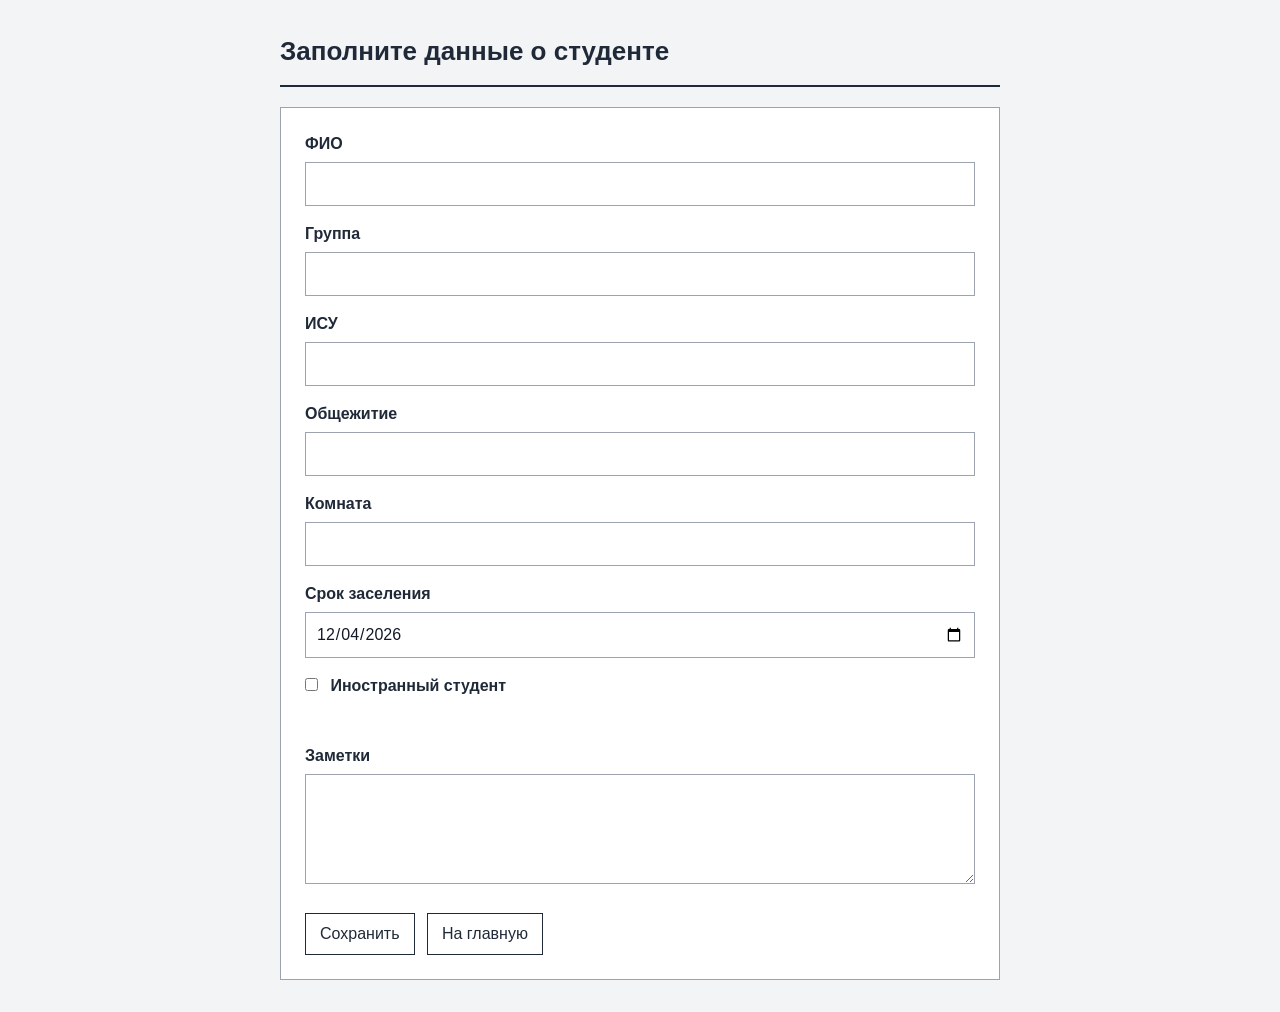
<file: form.html>
<!DOCTYPE html>
<html lang="ru">

<head>
    <meta charset="UTF-8">
    <meta name="viewport" content="width=device-width, initial-scale=1.0">

    <title>Добавление студента</title>

    <link rel="stylesheet" href="css/styles.css">
    <link rel="icon" href="assets/favicon.jpg">
</head>
<body>
<h1>Заполните данные о студенте</h1>
<form id="studentForm" novalidate>
<label for="name">ФИО</label>

<input
        type="text"
        id="name"
        name="name"
        required
        minlength="5"
        maxlength="100"
        pattern="[A-Za-zА-Яа-яЁё]+(?:[ ]+[A-Za-zА-Яа-яЁё]+)+"
        title="ФИО должно состоять из двух или более слов, содержащих только буквы"
>
<br>
<label for="group">Группа</label>
<input
        type="text"
        id="group"
        name="group"
        required
        minlength="5"
        maxlength="5"
        pattern="[A-Za-z][0-9]{4}"
        title="Одна латинская буква и четыре цифры, например P1234"
>
<br>
<label for="isu">ИСУ</label>
<input
        type="number"
        id="isu"
        name="isu"
        required
        min="100000"
        max="999999"
>
<br>
<label for="dorm">Общежитие</label>

<input
        type="number"
        id="dorm"
        name="dorm"
        required
        min="1"
        max="100"
>
<br>
<label for="room">Комната</label>

<input
        type="text"
        id="room"
        name="room"
        required
        minlength="2"
        maxlength="5"
        pattern="[0-9]{2,4}[A-Za-zА-Яа-яЁё]?"
        title="От 2 до 4 цифр и необязательная буква, например 25А"
>
<br>
<label for="exp_date">Срок заселения</label>
<input
        type="date"
        id="exp_date"
        name="exp_date"
        required
>
<br>
<label>
    <input type="checkbox" id="foreigner" name="foreigner">
    Иностранный студент
</label>
<br>
<label for="notes">Заметки</label>
<textarea
        id="notes"
        name="notes"
        maxlength="500"
></textarea>
<br>
<button type="submit" id="submit">Сохранить</button>
<button type="button" id="return">На главную</button>
</form>

<script src="js/storage.js"></script>
<script src="js/form.js"></script>

</body>
</html>
</file>
<file: css/styles.css>
* {
    box-sizing: border-box;
}

body {
    margin: 0;
    background: #f3f4f6;
    color: #1f2937;
    font-family: Arial, Helvetica, sans-serif;
    font-size: 16px;
    line-height: 1.5;
}

main {
    width: calc(100% - 48px);
    margin: 0 auto;
    padding: 32px 0;
}

h1,
h2,
p {
    margin-top: 0;
}

.app-header {
    margin-bottom: 28px;
    padding-bottom: 20px;
    border-bottom: 2px solid #1f2937;
}

.brand {
    display: flex;
    align-items: center;
    gap: 16px;
}

.brand-mark {
    width: 52px;
    height: 52px;
    object-fit: cover;
}

.brand h1 {
    margin-bottom: 2px;
    font-size: 28px;
}

.brand p {
    margin-bottom: 0;
    color: #6b7280;
}

.table-wrapper {
    overflow-x: auto;
    overscroll-behavior-inline: contain;
    -webkit-overflow-scrolling: touch;
    border: 1px solid #9ca3af;
    background: #ffffff;
}

table {
    /* Минимальная ширина 1050 px */
    width: 100%;
    min-width: 1050px;
    border-collapse: collapse;
}

th,
td {
    padding: 11px 12px;
    border-right: 1px solid #d1d5db;
    border-bottom: 1px solid #d1d5db;
    text-align: left;
    vertical-align: middle;
}

th:last-child,
td:last-child {
    border-right: 0;
}

tbody tr:last-child td {
    border-bottom: 0;
}

th {
    background: #1f2937;
    color: #ffffff;
    font-weight: 600;
    white-space: nowrap;
}

tbody tr:hover {
    background: #f9fafb;
}

button {
    padding: 8px 14px;
    border: 1px solid #1f2937;
    border-radius: 0;
    background: #ffffff;
    color: #1f2937;
    font: inherit;
    cursor: pointer;
    box-shadow: none;
}

button:hover {
    background: #1f2937;
    color: #ffffff;
}

button:focus-visible,
input:focus-visible,
select:focus-visible,
textarea:focus-visible {
    outline: 2px solid #2563eb;
    outline-offset: 2px;
}

td button {
    margin: 2px 6px 2px 0;
}

#addStudentButton {
    margin-top: 20px;
    background: #1f2937;
    color: #ffffff;
}

#addStudentButton:hover {
    background: #374151;
}

body > h1 {
    width: min(720px, calc(100% - 32px));
    margin: 32px auto 20px;
    padding-bottom: 14px;
    border-bottom: 2px solid #1f2937;
    font-size: 26px;
    /* Длинное ФИО на странице студента не выходит за ширину блока */
    overflow-wrap: anywhere;
    word-break: break-word;
}

form {
    width: min(720px, calc(100% - 32px));
    margin: 0 auto 32px;
    padding: 24px;
    border: 1px solid #9ca3af;
    background: #ffffff;
}

form > label {
    display: block;
    margin: 16px 0 6px;
    font-weight: 600;
}

form > label:first-child {
    margin-top: 0;
}

input,
select,
textarea {
    /* Поля ввода теперь растягиваются на всю ширину формы */
    width: 100%;
    padding: 9px 10px;
    border: 1px solid #9ca3af;
    border-radius: 0;
    background: #ffffff;
    color: #111827;
    font: inherit;
    box-shadow: none;
}

input[type="checkbox"] {
    width: auto;
    margin: 0 8px 0 0;
}

textarea {
    /* Поле заметок можно увеличивать только по вертикали */
    min-height: 110px;
    resize: vertical;
}

form button {
    margin: 22px 8px 0 0;
}

#filterForm {
    width: 100%;
    margin: 0 0 20px;
    padding: 20px;
}

#filterForm h2 {
    margin-bottom: 14px;
    font-size: 20px;
}

.filter-grid {
    display: grid;
    grid-template-columns: repeat(auto-fit, minmax(180px, 1fr));
    gap: 12px 16px;
}

.filter-grid label {
    display: block;
    font-weight: 600;
}

.filter-grid input,
.filter-grid select {
    display: block;
    margin-top: 5px;
}

.filter-actions {
    display: flex;
    align-items: center;
    flex-wrap: wrap;
    gap: 8px;
    margin-top: 16px;
}

.filter-actions button {
    margin: 0;
}

#filterStatus {
    color: #4b5563;
}

body > br {
    /* Расстояния задаются стилями, поэтому служебные br не отображаются */
    display: none;
}

body > p {
    width: min(720px, calc(100% - 32px));
    margin: 0 auto -1px;
    padding: 12px 16px;
    border: 1px solid #d1d5db;
    background: #ffffff;
}

/* Длинные заметки переносятся, чтобы не выходить за края */
#notes-block #notes {
    overflow-wrap: anywhere;
    word-break: break-word;
    white-space: pre-wrap;
}

body > #return {
    display: block;
    width: min(720px, calc(100% - 32px));
    margin: 20px auto 32px;
}

@media (max-width: 700px) {
    main {
        width: 100%;
        /* Нижний отступ оставляет место под плавающую кнопку добавления. */
        padding: 16px 0 96px;
    }

    .app-header,
    main > div:not(.table-wrapper) {
        margin-right: 12px;
        margin-left: 12px;
    }

    .app-header {
        margin-bottom: 20px;
        padding-bottom: 16px;
    }

    .brand {
        align-items: flex-start;
        gap: 12px;
    }

    .brand-mark {
        width: 44px;
        height: 44px;
    }

    .brand h1 {
        font-size: 21px;
        line-height: 1.25;
    }

    .brand p {
        font-size: 14px;
    }

    .table-wrapper {
        /* Мобильный вариант (на всю ширину) */
        width: 100%;
        overflow-x: hidden;
        border-right: 0;
        border-left: 0;
    }

    table {
        min-width: 0;
    }

    thead {
        /* Общая строка заголовков скрывается */
        display: none;
    }

    tbody,
    tbody tr {
        display: block;
        width: 100%;
    }

    tbody tr {
        border-bottom: 8px solid #f3f4f6;
    }

    tbody tr:last-child {
        border-bottom: 0;
    }

    tbody td {
        display: grid;
        grid-template-columns: 38% minmax(0, 62%);
        width: 100%;
        padding: 10px 12px;
        border-right: 0;
        border-bottom: 1px solid #d1d5db;
        overflow-wrap: anywhere;
    }

    tbody tr:last-child td:not(:last-child) {
        border-bottom: 1px solid #d1d5db;
    }

    tbody td:last-child {
        border-bottom: 0;
    }

    tbody td::before {
        padding-right: 12px;
        color: #4b5563;
        font-weight: 600;
    }

    tbody td:nth-child(1)::before {
        content: "ФИО";
    }

    tbody td:nth-child(2)::before {
        content: "Группа";
    }

    tbody td:nth-child(3)::before {
        content: "ИСУ ID";
    }

    tbody td:nth-child(4)::before {
        content: "Общежитие";
    }

    tbody td:nth-child(5)::before {
        content: "Комната";
    }

    tbody td:nth-child(6)::before {
        content: "Заселение до";
    }

    tbody td:nth-child(7)::before {
        content: "Статус";
    }

    tbody td:nth-child(8) {
        /* Кнопки переносятся если места нехватает */
        display: flex;
        flex-wrap: wrap;
        gap: 8px;
    }

    tbody td:nth-child(8)::before {
        width: 100%;
        padding-right: 0;
        content: "Действия";
    }

    td button {
        flex: 1 1 140px;
        width: auto;
        margin: 0;
    }

    tbody td[colspan] {
        display: block;
    }

    tbody td[colspan]::before {
        content: none;
    }

    #addStudentButton {
        position: fixed;
        right: 20px;
        bottom: 20px;
        z-index: 10;
        width: 56px;
        height: 56px;
        margin: 0;
        padding: 0;
        border-radius: 50%;
        font-size: 0;
        line-height: 1;
        box-shadow: none;
    }

    #addStudentButton::before {
        content: "+";
        font-size: 34px;
        font-weight: 400;
    }

    body > h1,
    form,
    body > p,
    body > #return {
        width: calc(100% - 20px);
    }

    form {
        padding: 16px;
    }

    #filterForm {
        width: calc(100% - 24px);
        margin: 0 12px 20px;
        padding: 16px;
    }
}

/* На маленьком экране название поля показывается отдельной строкой сбоку */
@media (max-width: 160px) {
    .app-header,
    main > div:not(.table-wrapper) {
        margin-right: 4px;
        margin-left: 4px;
    }

    .app-header {
        margin-bottom: 10px;
        padding-bottom: 8px;
    }

    .brand {
        display: block;
    }

    .brand-mark {
        width: 32px;
        height: 32px;
        margin-bottom: 4px;
    }

    .brand h1 {
        font-size: 14px;
        line-height: 1.15;
        overflow-wrap: anywhere;
    }

    .brand p {
        font-size: 10px;
        line-height: 1.2;
        overflow-wrap: anywhere;
    }

    #studentsTitle {
        margin-bottom: 8px;
        font-size: 16px;
        line-height: 1.2;
        overflow-wrap: anywhere;
    }

    tbody td {
        grid-template-columns: minmax(0, 1fr);
        gap: 2px;
        padding: 6px 4px;
        font-size: 11px;
        line-height: 1.25;
    }

    tbody td::before {
        padding-right: 0;
        font-size: 10px;
        overflow-wrap: anywhere;
    }

    tbody td:nth-child(8) {
        gap: 4px;
    }

    td button {
        flex-basis: 100%;
        padding: 4px 2px;
        font-size: 10px;
        overflow-wrap: anywhere;
    }

    #addStudentButton {
        right: 8px;
        bottom: 8px;
        width: 44px;
        height: 44px;
    }

    #addStudentButton::before {
        font-size: 28px;
    }
}
</file>
